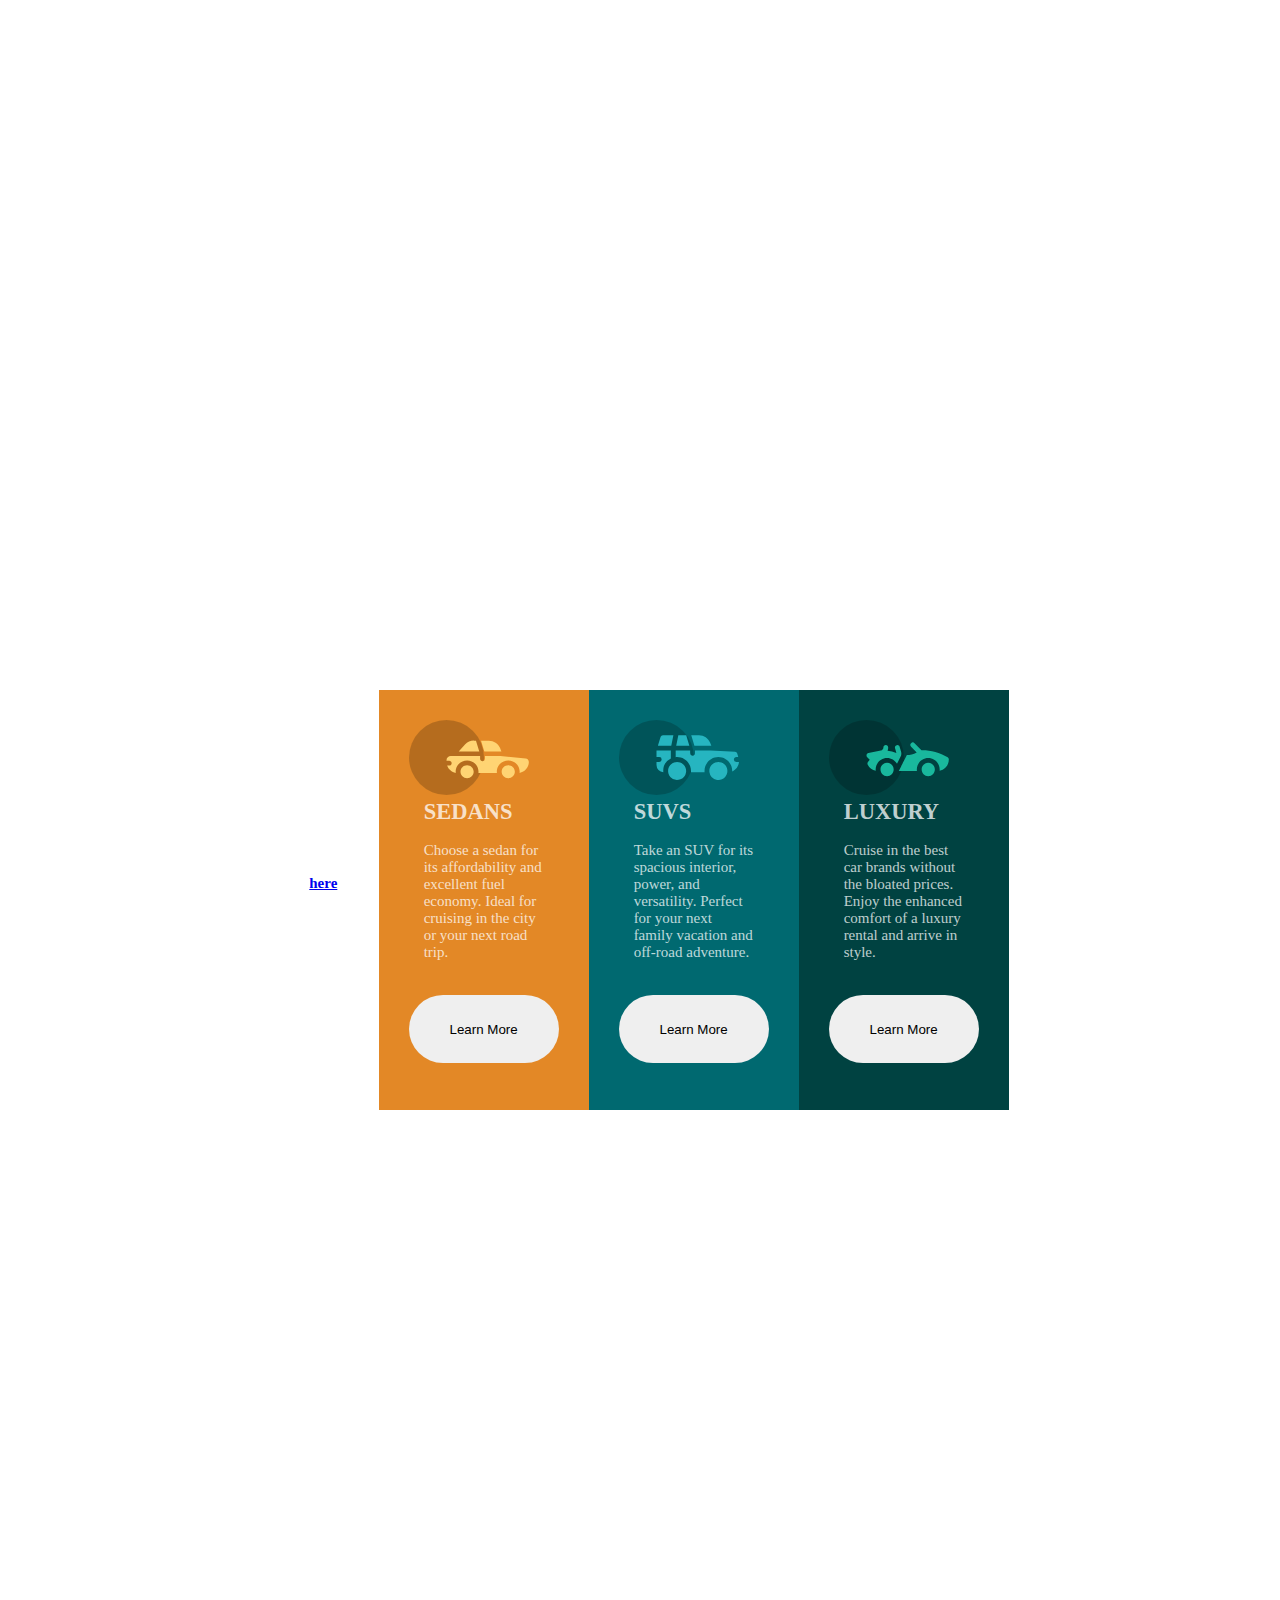
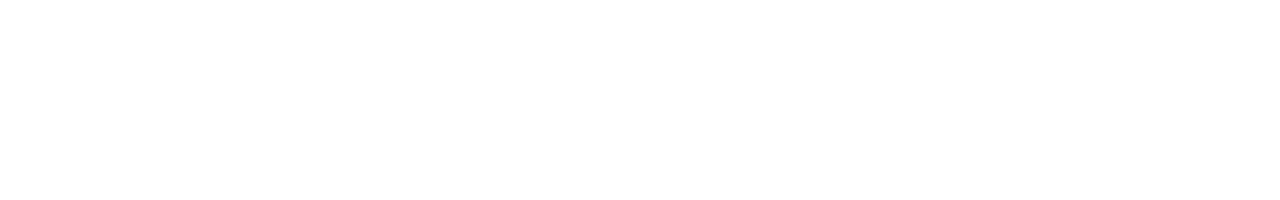
<file: index.html>
<!DOCTYPE html>
<html lang="en">
<head>
  <meta charset="UTF-8">
  <meta name="viewport" content="width=device-width, initial-scale=1.0">
  <meta http-equiv="X-UA-Compatible" content="ie=edge">
  <title>Flexbox Layout Design</title>
  <link rel="stylesheet" href="style.css">
</head>
<body>
  <main>
    <strong>Click <a href="grid.html">here</a> to view Grid Layout</strong>
    <div class="sedans">
      <img src="icon-sedans.svg">
      <h2>SEDANS</h2>
      <br>
      <p>Choose a sedan for its affordability and excellent fuel economy. Ideal for cruising in the city or your next road trip. </p>
      <br>
      <br>
      <button>Learn More</button>
    </div>
    
    <div class="suvs">
      <img src="icon-suvs.svg">
      <h2>SUVS</h2>
      <br>
      <p>Take an SUV for its spacious interior, power, and versatility. Perfect for your next family vacation and off-road adventure. </p>
      <br>
      <br>
      <button>Learn More</button>
    </div>
    
    <div class="luxury">
      <img src="icon-luxury.svg">
      <h2>LUXURY</h2>
      <br>
      <p>Cruise in the best car brands without the bloated prices. Enjoy the enhanced comfort of a luxury rental and arrive in style. </p>
      <br>
      <br>
      <button>Learn More</button>
    </div>
  </main>
</body>
</html>
</file>
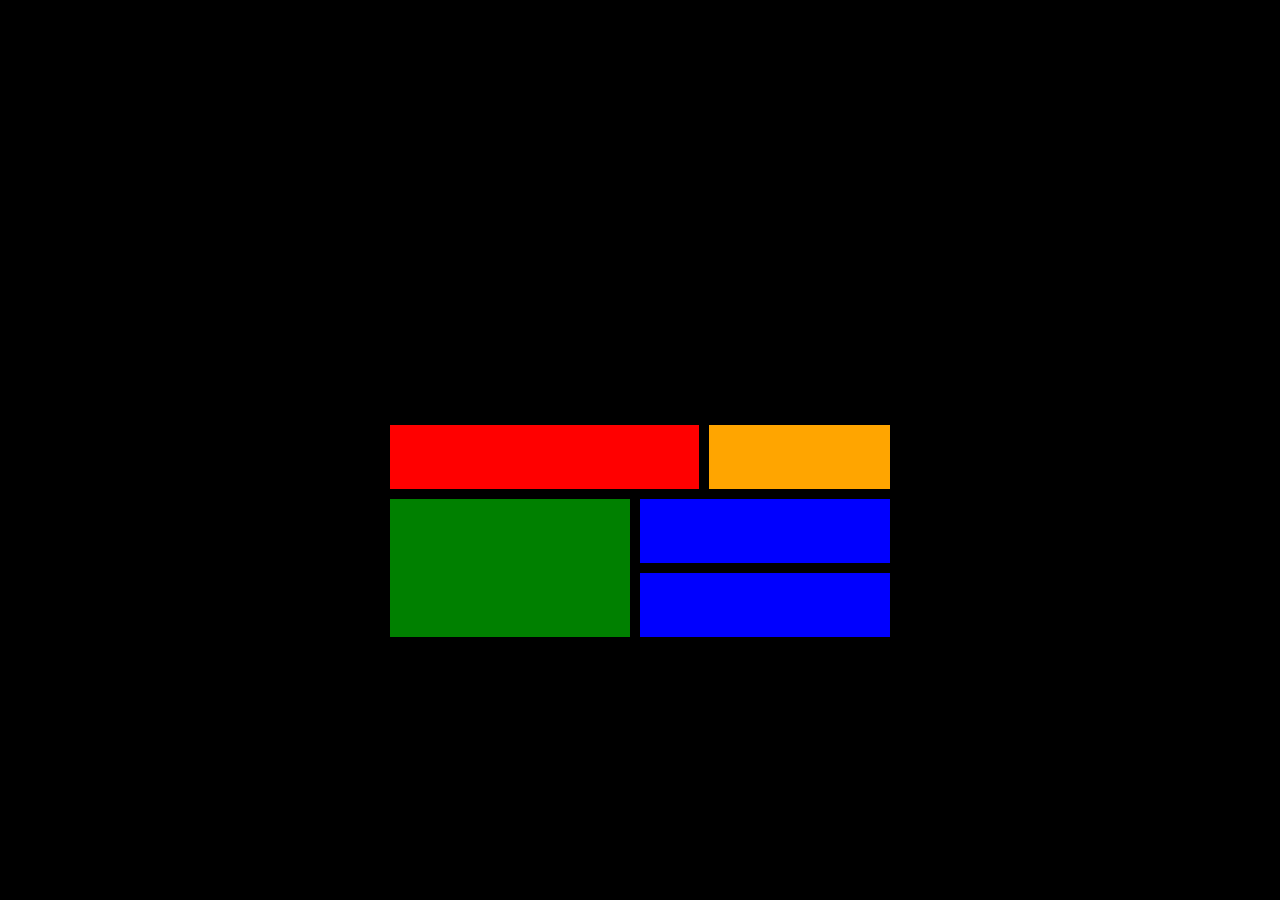
<file: grid.html>
<!DOCTYPE html>
<html lang="en">
<head>
  <meta charset="UTF-8">
  <meta name="viewport" content="width=device-width, initial-scale=1.0">
  <meta http-equiv="X-UA-Compatible" content="ie=edge">
  <title>Grid Layout</title>
  <link rel="stylesheet" href="gridL.css">
</head>
<body>
  <main>
    <div class="a"></div>
    <div class="b"></div>
    <div class="c"></div>
    <div class="d"></div>
    <div class="e"></div>
  </main>
  
</body>
</html>
</file>
<file: style.css>
*{
  margin:0;
  padding: 0;
  box-sizing: border;
  width: 80%;
  margin: auto;
  padding: auto;
  position: center;
  top: 
}




main {
  width: 90%;
  margin: auto;
  padding: auto;
  position: center;
  top: 50%;
  
  display: flex;
  justify-content: center;
  align-items: center ;
  align-content: center;
  justify-self: center;
  height: 200vh;
  flex-direction: row;
  color: hsla(0, 0%, 100%, 0.75);
  font-family: [Lexend Deca](https://fonts.google.com/specimen/Lexend+Deca);
  font-weight: 400;
  font-size: 15px;
}

h2 {
  font-family: [Big Shoulders Display](https://fonts.google.com/specimen/Big+Shoulders+Display);
  font-weight: 700;
}

.sedans {
  background:hsl(31, 77%, 52%);
  width: 33%;
  padding: 2em;
  height: 20%;
}

.suvs {
  background: hsl(184, 100%, 22%);
  width: 33%;
  padding: 2em;
  height: 20%;
}

.luxury {
  background: hsl(179, 100%, 13%);
  width: 33%;
  padding: 2em;
  height: 20%;
}

button {
  position: relative;
  text-align: center;
  width: 150px;
  padding: 2em;
  border: 5px;
  border-radius: 50px;
  cursor: pointer;
  color: ;
}

button:hover {
  background: ;
}
</file>
<file: gridL.css>
*{
  margin: 0;
  padding: 0;
}

body {
  align-items: center;
  justify-content: center;
  width: 80%;
  height: 100%;
  display: flex;
  height: 100vh;
  margin: auto;
  place-items: center;
  background-color: black;
}

main {
  display: grid;
  grid-template-areas: 
  'a a a a b b'
  'a a a a b b'
  'c c c d d d'
  'c c c e e e'
  ;
  gap: 10px;
  width: 500px;
  height: 50px;
  margin: 0;
  padding: 0;
}


main div {
  padding: 2em;
  
}

.a {
  background-color: red;
  grid-area: a;
}

.b {
  background-color: orange;
  grid-area: b;
}

.c {
  background-color: green;
  grid-area: c;
}

.d {
  background-color: blue;
  grid-area: d;
}

.e {
  background-color: blue;
  grid-area: e;
}
</file>
